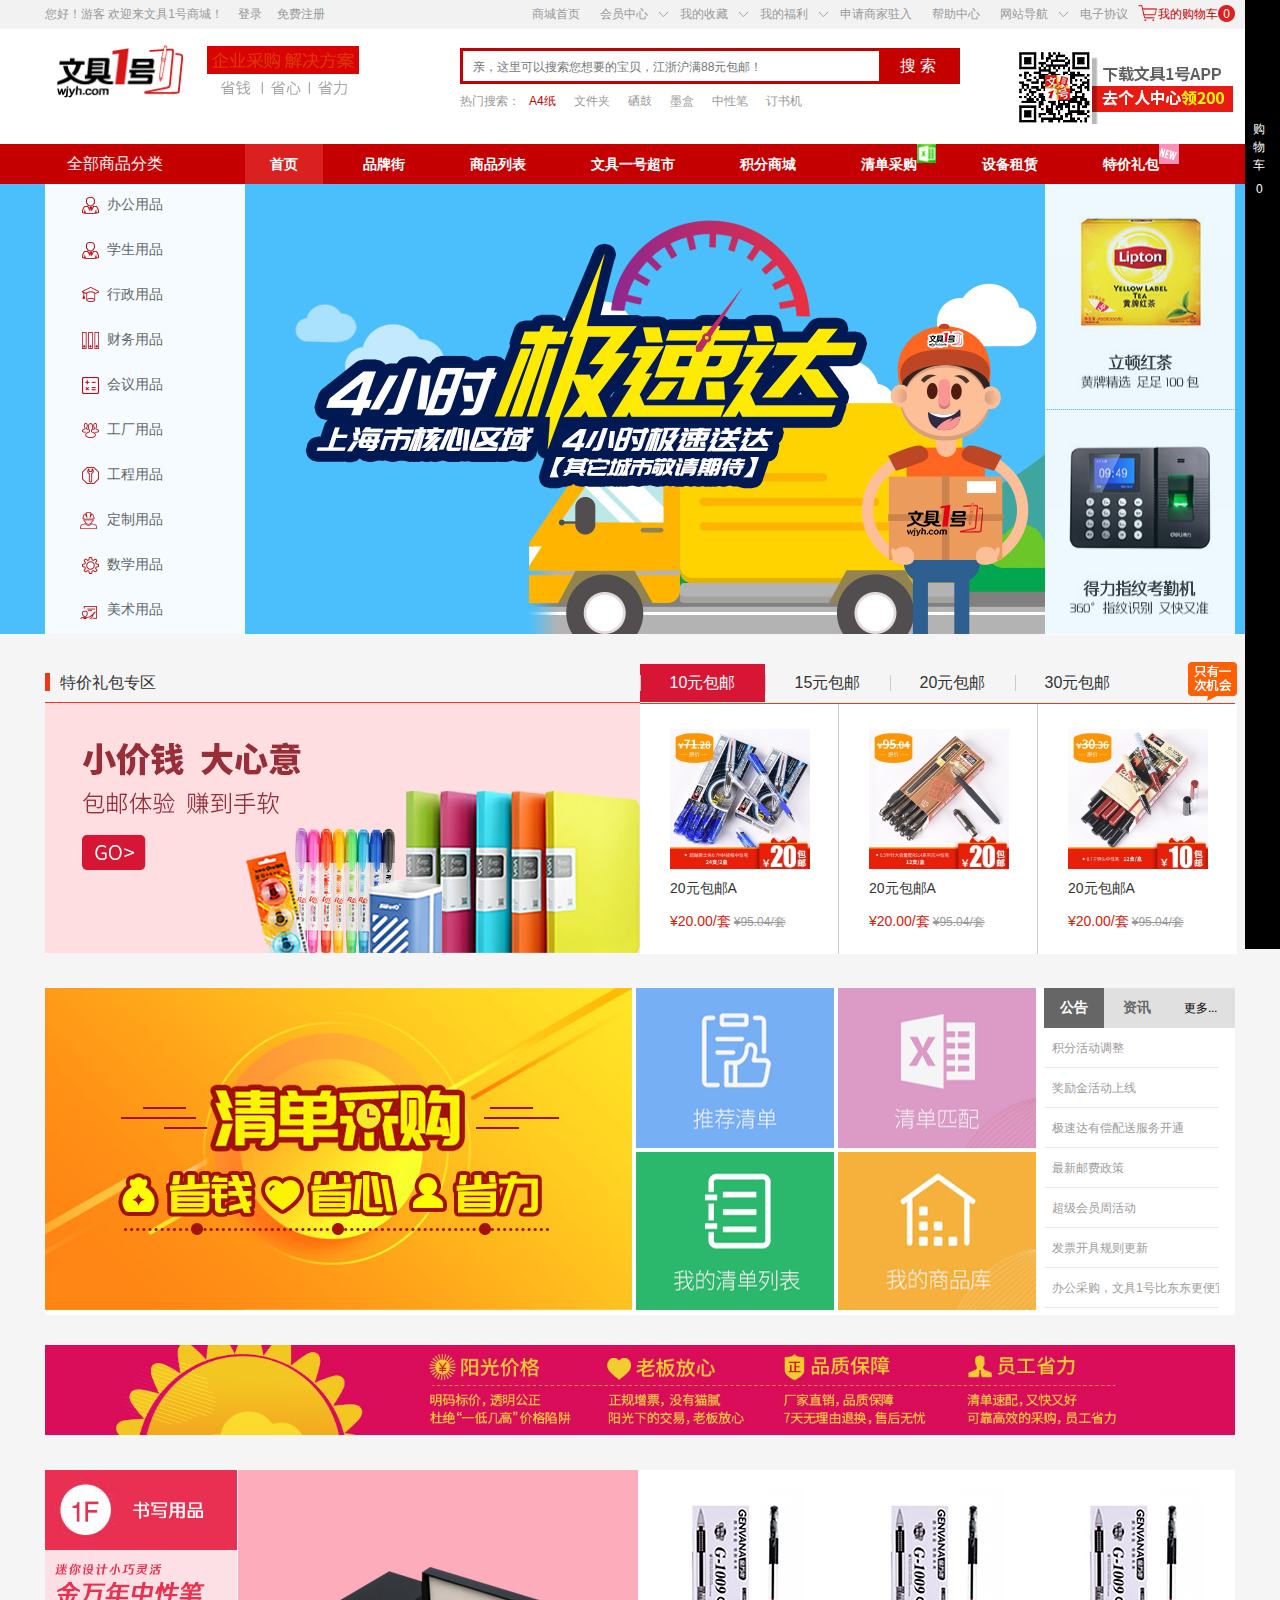
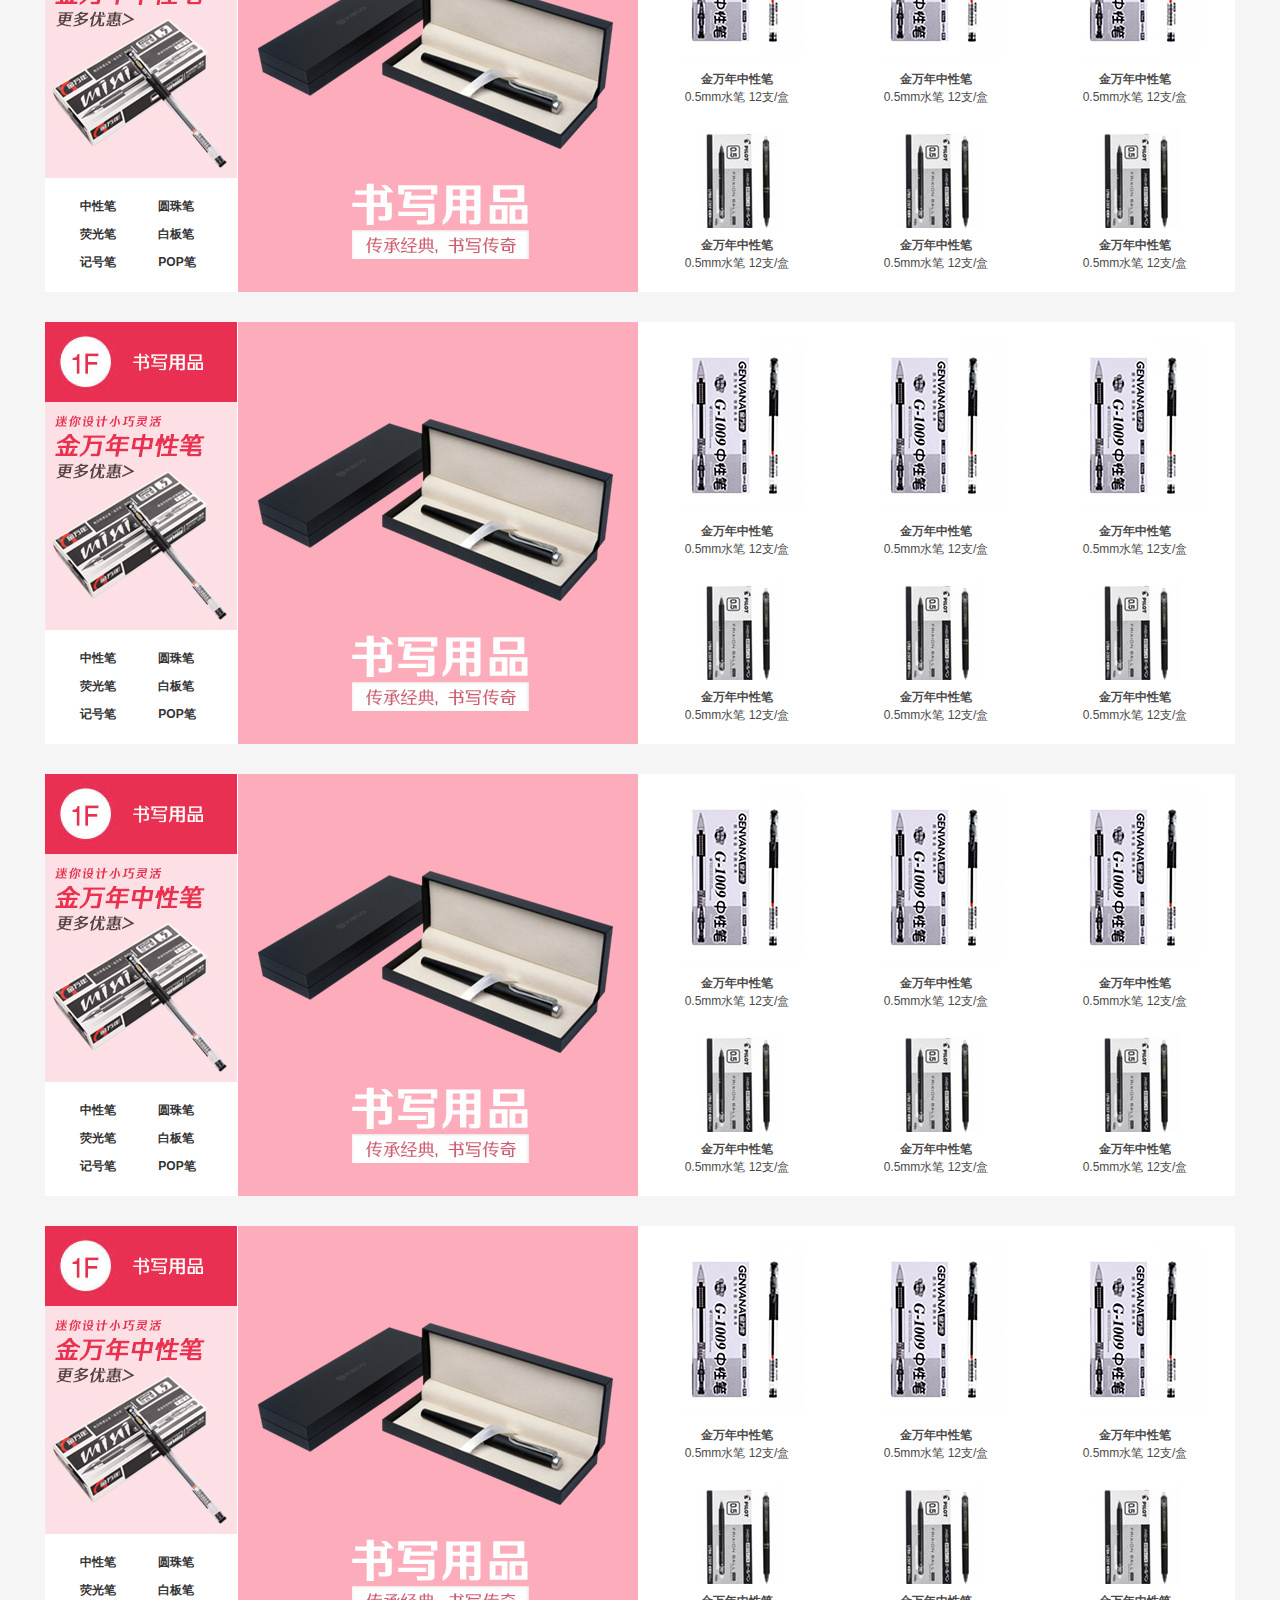
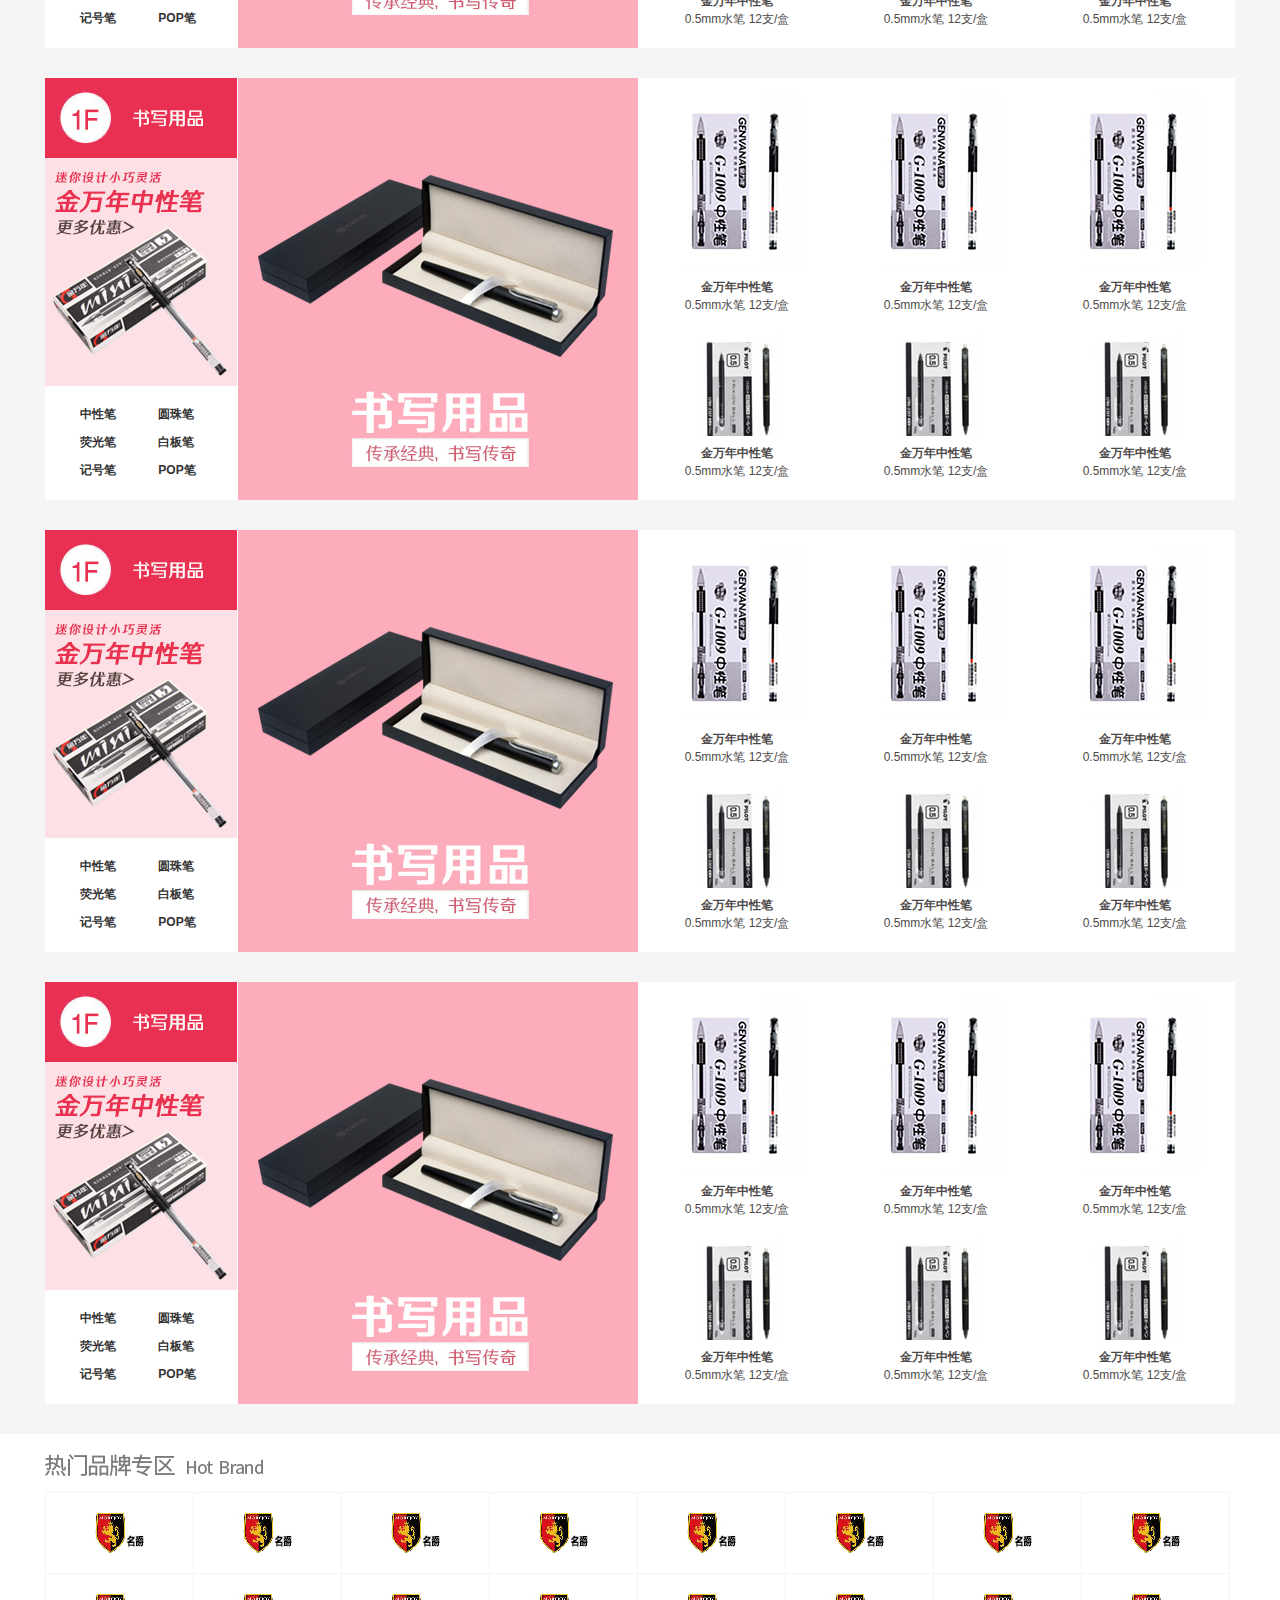
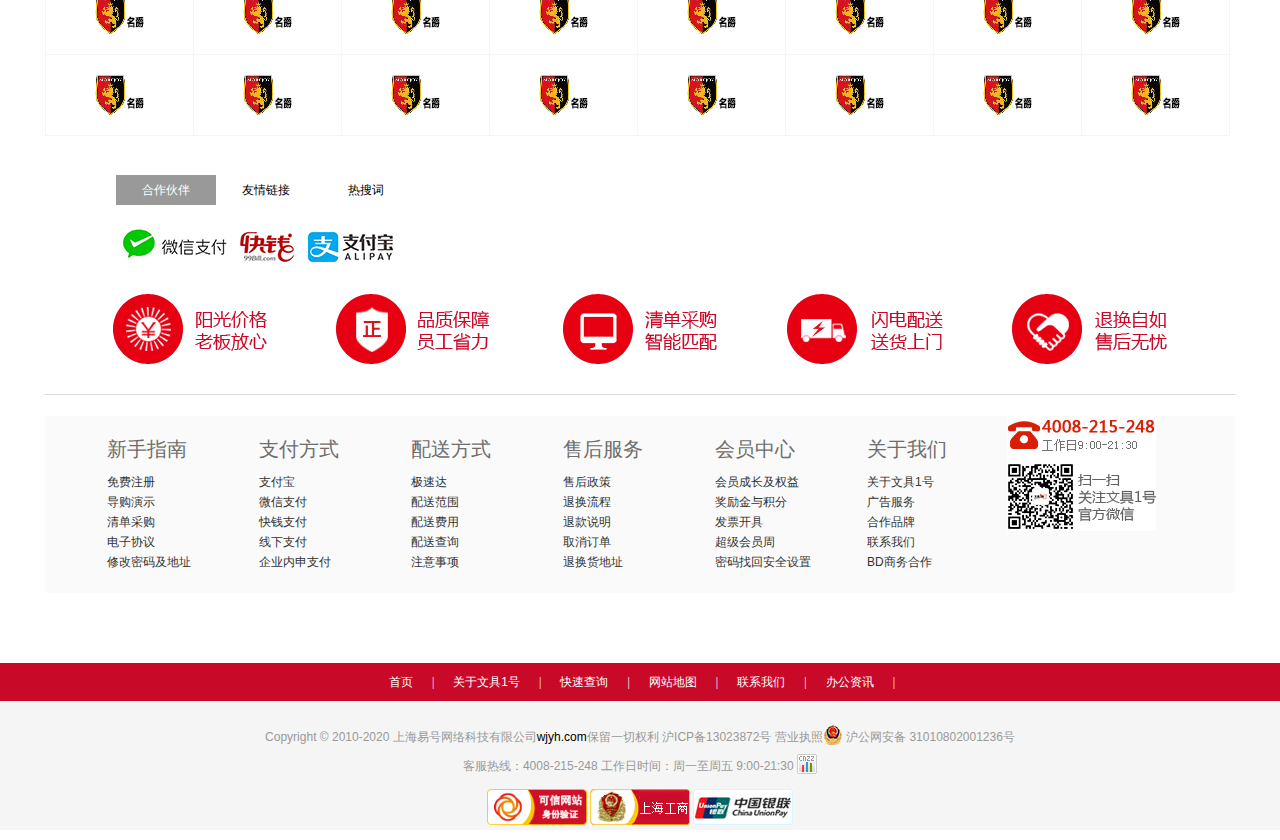
<file: wjyh/public/index.html>
<!DOCTYPE html>
<html lang="en">
<head>
    <meta charset="UTF-8">
    <meta name="viewport" content="width=device-width, initial-scale=1.0">
    <meta http-equiv="X-UA-Compatible" content="ie=edge">
    <link rel="stylesheet" href="./css/2.css">
    <title>文具1号-办公用品一站式采购网站_阳光价格_品质保障</title>
</head>
<body>
    <!-- 顶部 -->
    <div class="gn_head_nav">
        <div class="w1190">
            <p class="gn_hnf1">您好！游客&nbsp;欢迎来<a href="#">文具1号商城！</a><a href="#" class="pl15">登录</a><a href="#" class="pl15">免费注册</a></p>
            <div class="gn_fr">
            <ul>
                <li><a href="#">商城首页</a></li>
                <li><a href="#" class="down_drop">会员中心</a>
                    <ul>
                        <li><a href="#">全部订单</a></li>
                        <li><a href="#">代付款订单</a></li>
                        <li><a href="#">待收货订单</a></li>
                    </ul>
                </li>
                <li><a href="#" class="down_drop">我的收藏</a>
                    <ul>
                        <li><a href="#">收藏的商品</a></li>
                        <li><a href="#">收藏的店铺</a></li>
                    </ul>
                </li>
                <li><a href="#" class="down_drop">我的福利</a>
                    <ul>
                        <li><a href="#" class="myfl">我的优惠卷</a>
                            <span class="cart-pic">0</span>
                        </li>
                        <li><a href="#" class="myfl">我的礼品卷</a>
                            <span class="cart-pic cart-pic_two">0</span>
                        </li>
                        <li><a href="#">我的奖励金</a></li>
                        <li><a href="#">我的积分</a></li>
                    </ul>
                </li>
                <li><a href="#">申请商家驻入</a></li>
                <li><a href="#">帮助中心</a></li>
                <li><a href="#" class="down_drop">网站导航</a>
                    <ul>
                        <li><a href="#">会员体系</a></li>
                        <li><a href="#">售后政策</a></li>
                        <li><a href="#">退款流程</a></li>
                        <li><a href="#">配送费用</a></li>
                        <li><a href="#">在线客服</a></li>
                    </ul>
                </li>
                <li><a href="#">电子协议</a></li>
                <li class="cart">
                    <span class="cart_pic1"></span>
                    <span><a href="#">我的购物车</a></span>
                    <span class="cart_pic2">0</span>
                </li>
            </ul>
            </div>
        </div>
        
    </div>
    <!-- 商标 -->
    <div id="gn_logos">
        <div class="w1190 logo-mid clearfix">
            <div class="gn_wjlogo">
                <a href="#" title="文具1号—办公用品采购网站 阳光价格 老板放心 品质保障 员工省力">
                    <img alt="文具1号—办公用品采购网站 阳光价格 老板放心 品质保障 员工省力" src="picture/logo1503285339.jpg" width="130" height="55">
                </a>
            </div>
            <div class="gn_wjSlogan">
                <a href="#">
                    <img src="picture/active_entrancer1540363290.gif" alt="企业采购解决方案 阳光价格 老板放心 品质保障 员工省力" title="企业采购解决方案 阳光价格 老板放心 品质保障 员工省力" style="width:190px; height:55px;">
                </a>
            </div>
            <div class="gn_buycar">
                <p>
                    <a href="#">
                        <img src="picture/logo_left1_adver1551953599.jpg" alt="#">
                    </a>
                </p>
            </div>
            <div class="gn_search_qumall">
                <div class="gn_i-search"><input type="text" placeholder="亲，这里可以搜索您想要的宝贝，江浙沪满88元包邮！" id="search_ipt"><button>搜 索</button></div>
                <div class="gn_hotkeywords">
                    <span>热门搜索：</span>
                    <ul>
                        <li class="hot-products"><a href="#">A4纸</a></li>
                        <li><a href="#">文件夹</a></li>
                        <li><a href="#">硒鼓</a></li>
                        <li><a href="#">墨盒</a></li>
                        <li><a href="#">中性笔</a></li>
                        <li><a href="#">订书机</a></li>
                    </ul>
                </div>
            </div>
        </div>
    </div>
    <!-- 导航栏 -->
    <div id="gn_navbg">
        <div class="w1190 clearfix">
            <div class="gn_nav">
                <div class="all_products">
                    <a href="#">全部商品分类</a>
                </div>
                <ul>
                    <li>
                        <a href="#" class="nav_first" title="首页">首页</a>
                    </li>
                    <li>
                        <a href="#" title="品牌街">品牌街</a>
                    </li>
                    <li>
                        <a href="#" title="商品列表">商品列表</a>
                    </li>
                    <li>
                        <a href="#" title="文具1号超市">文具一号超市</a>
                    </li>
                    <li>
                        <a href="#" title="积分商城">积分商城</a>
                    </li>
                    <li>
                        <a href="#" title="清单采购">清单采购<img src="picture/68.gif" class="head_icon"></a>
                    </li>
                    <li>
                        <a href="#" title="设备租赁">设备租赁</a>
                    </li>
                    <li>
                        <a href="#" title="特价礼包">特价礼包<img src="picture/73.gif" class="head_icon"></a>
                    </li>
                </ul>
            </div>
            <div id="nav">
                <div class="mod_cate_hd">
                    <h2>全部商品分类</h2>
                </div>
                <ul>
                    <li>
                        <h2>
                            <span class="nav_icon1"></span>
                            <a href="#" title="办公用品">办公用品</a>
                        </h2>
                        <div>
                            <div class="gn-btlfin">
                                <div class="gn-btlfirst">
                                    <h3>办公用纸</h3>
                                    <h4><a href="#">更多</a></h4>
                                </div>
                                <div class="gn-btlsecond">
                                    <ul>
                                        <li> <a href="#">打印标签 手写标签</a></li>
                                        <li><a href="#">电脑打印纸</a></li>
                                        <li><a href="#">云彩纸 卡纸</a></li>
                                        <li><a href="#">复印纸 彩色复印纸</a></li>
                                        <li><a href="#">复写纸</a></li>
                                        <li><a href="#">工程复印纸</a></li>
                                        <li><a href="#">相片纸 激光打印纸 喷墨打印纸</a></li>
                                        <li><a href="#">收银纸</a></li>
                                        <li><a href="#">传真纸</a></li>
                                    </ul>  
                                </div> 
                                                                             
                            </div>
                        </div>
                    </li>
                    <li>
                        <h2>
                            <span class="nav_icon1"></span>
                            <a href="#" title="学生用品">学生用品</a>
                        </h2>
                        <div></div>
                    </li>
                    <li>
                        <h2>
                            <span class="nav_icon2"></span>
                            <a href="#" title="行政用品">行政用品</a>
                        </h2>
                        <div></div>
                    </li>
                    <li>
                        <h2>
                            <span class="nav_icon3"></span>
                            <a href="#" title="财务用品">财务用品</a>
                        </h2>
                        <div></div>
                    </li>
                    <li>
                        <h2>
                            <span class="nav_icon4"></span>
                            <a href="#" title="会议用品">会议用品</a>
                        </h2>
                        <div></div>
                    </li>
                    <li>
                        <h2>
                            <span class="nav_icon5"></span>
                            <a href="#" title="工厂用品">工厂用品</a>
                        </h2>
                        <div></div>
                    </li>
                    <li>
                        <h2>
                            <span class="nav_icon6"></span>
                            <a href="#" title="工程用品">工程用品</a>
                        </h2>
                        <div></div>
                    </li>
                    <li>
                        <h2>
                            <span class="nav_icon7"></span>
                            <a href="#" title="定制用品">定制用品</a>
                        </h2>
                        <div></div>
                    </li>
                    <li>
                        <h2>
                            <span class="nav_icon8"></span>
                            <a href="#" title="数学用品">数学用品</a>
                        </h2>
                        <div></div>
                    </li>
                    <li>
                        <h2>
                            <span class="nav_icon9"></span>
                            <a href="#" title="美术用品">美术用品</a>
                        </h2>
                        <div></div>
                    </li>
                </ul>
            </div>

        </div>
    </div>
    <!-- 轮播图区域 -->
    <div id="gn_banner">
        <div class="banner-md">
            <div class="banner-img">
                <img src="picture/fe3861a5c907a9d.jpg" alt="">
            </div>
            <div class="small-banner">
                <a href="#"><img  class="img_hover" src="./picture/56e3a8ba59a4fbef.jpg" alt=""></a>
                <b id="img_border"></b>
                <a href="#"><img class="img_hover" src="./picture/9802192759a4fc9e.jpg" alt=""></a>
            </div>
        </div>






        <!-- 中部内容区 -->
    </div>
    <!-- 中部内容部分 -->
    <div id="gn_main">
        <!-- 广告部分包含7层相同楼层的区域 -->
        <div class="w1190">

            <div class="gift-pack clearfix">

                <div class="gift-pack-left">
                    <h1>特价礼包专区</h1>
                    <div>
                        <a href="#"><img src="picture/special_left1551856160.jpg" alt=""></a>
                    </div>
                </div>


                <div class="gift-pack-right">
                    <div class="gift-pack-right-parent">
                        <ul>
                            <li><a class="gift-first" href="#">10元包邮</a></li>
                            <li><a href="#">15元包邮</a></li>
                            <li><a href="#">20元包邮</a></li>
                            <li><a href="#">30元包邮</a></li>
                            
                        </ul>
                        <div class="gift-right-img"><img src="picture/one_chancev.png" alt=""></div>
                    </div>

                    <div class="gift-pack-right-bottom">
                        <div class="gift-bottom-inner">
                            <a href="#">
                                <img src="picture/pjxn4l16312939245.jpg!!_220x220_!!.jpg" alt="">
                                <h3>20元包邮A</h3>
                                <p>¥20.00/套<span>¥95.04/套</span></p>
                            </a>
                            
                        </div>

                        <div class="gift-bottom-inner gift-bottom-inner-middle">
                            <a href="#">
                                <img src="picture/sjglpe16312617500.jpg!!_220x220_!!.jpg" alt="">
                                <h3>20元包邮A</h3>
                                <p>¥20.00/套<span>¥95.04/套</span></p>
                            </a>
                            
                        </div>

                        <div class="gift-bottom-inner gift-bottom-inner-last">
                            <a href="#">
                                <img src="picture/yvedv216312475580.jpg!!_220x220_!!.jpg" alt="">
                                <h3>20元包邮A</h3>
                                <p>¥20.00/套<span>¥95.04/套</span></p>
                            </a>
                            
                        </div>
                    </div>

                </div>


            </div>

            <div class="floor-top">
                <div class="floor_top_info clearfix">
                    
                
                    <div class="gn_f1_left">
                        <a href="#">
                            <img src="picture/pur_left1544087707.jpg" alt="">
                        </a>
                    </div>

                    <div class="gn_center">
                        <ul>
                            <li class="gn_center-first"><a href="#"><img src="picture/pur_right11541144373.jpg" alt=""></a></li>
                            <li class="gn_center-second"><a href="#"><img src="picture/pur_right21541144373.jpg" alt=""></a></li>
                            <li class="gn_center-third"><a href="#"><img src="picture/pur_right31541144373.jpg" alt=""></a></li>
                            <li class="gn_center-last"><a href="#"><img src="picture/pur_right41541144373.jpg" alt=""></a></li> 
                        </ul>
                    </div>

                    <div class="gn_fr">
                        <dl>
                            <dt>
                                <a href="#" class="wjyh-info gonggao">公告</a>
                                <a href="#" class="wjyh-info zixun">资讯</a>
                                <a href="#" class="wjyh-info info-more">更多...</a>
                            </dt>
                            <dd>
                                <a href="#"><span>积分活动调整</span><p></p></a>
                            </dd>
                            <dd>
                                <a href="#"><span>奖励金活动上线</span><p></p></a>
                            </dd>
                            <dd>
                                <a href="#"><span>极速达有偿配送服务开通</span><p></p></a>
                            </dd>
                            <dd>
                                <a href="#"><span>最新邮费政策</span><p></p></a>
                            </dd>
                            <dd>
                                <a href="#"><span>超级会员周活动</span><p></p></a>
                            </dd>
                            <dd>
                                <a href="#"><span>发票开具规则更新</span><p></p></a>
                            </dd>
                            <dd>
                                <a href="#"><span>办公采购，文具1号比东东更便宜！</span><p></p></a>
                            </dd>
                        </dl>
                    </div>
                </div>
            </div>
            <div class="ad">
                <a href="#">
                    <img src="picture/13966E785c08ef98.jpg" alt="">
                </a>
            </div>

            <!-- 重复楼层的部分 -->
            <!-- 1层 -->
            <div class="floor1">
                <div class="fl_left">
                    <div class="fl_left_top">
                        <img src="images/D5D81CA9599e9cc5.jpg" alt="">
                    </div>
                    <div>
                        <img src="images/59937B6457ecc5cf.jpg" alt="">
                    </div>
                    <ul>
                        <li>
                            <a href="#">中性笔</a>
                            <a href="#">圆珠笔</a>
                        </li>
                        <li>
                            <a href="#">荧光笔</a>
                            <a href="#">白板笔</a>
                        </li>
                        <li>
                            <a href="#">记号笔</a>
                            <a href="#">POP笔</a>
                        </li>
                    </ul>
                </div>

                <div class="fl_middle">
                    <img src="images/2D5185D759e07d9a.jpg" alt="">
                </div>

                <div class="fl_right">
                    <a href="#">
                        <div class="in-image">
                            <img src="images/EC18FE2F5af94aff.jpg" alt="" class="img_hover">
                        </div>
                        <div class="index-a">
                            <h2>金万年中性笔</h2>
                            <p>0.5mm水笔 12支/盒</p>
                        </div>
                    </a>
                    <a href="#">
                        <div class="in-image_bottom">
                            <img src="images/F110B66B5af90643.jpg"alt="" class="img_hover">
                        </div>
                        <div class="index-a">
                            <h2>金万年中性笔</h2>
                            <p>0.5mm水笔 12支/盒</p>
                        </div>
                    </a>
                </div>


                <div class="fl_right">
                    <a href="#">
                        <div class="in-image">
                            <img src="images/EC18FE2F5af94aff.jpg" alt="" class="img_hover">
                        </div>
                        <div class="index-a">
                            <h2>金万年中性笔</h2>
                            <p>0.5mm水笔 12支/盒</p>
                        </div>
                    </a>
                    <a href="#">
                        <div class="in-image_bottom">
                            <img src="images/F110B66B5af90643.jpg"alt="" class="img_hover">
                        </div>
                        <div class="index-a">
                            <h2>金万年中性笔</h2>
                            <p>0.5mm水笔 12支/盒</p>
                        </div>
                    </a>
                </div>


                <div class="fl_right">
                    <a href="#">
                        <div class="in-image">
                            <img src="images/EC18FE2F5af94aff.jpg" alt="" class="img_hover">
                        </div>
                        <div class="index-a">
                            <h2>金万年中性笔</h2>
                            <p>0.5mm水笔 12支/盒</p>
                        </div>
                    </a>
                    <a href="#">
                        <div class="in-image_bottom">
                            <img src="images/F110B66B5af90643.jpg"alt="" class="img_hover">
                        </div>
                        <div class="index-a">
                            <h2>金万年中性笔</h2>
                            <p>0.5mm水笔 12支/盒</p>
                        </div>
                    </a>
                </div>
                
            </div>
            <!-- 2层 -->
             <div class="floor1">
                <div class="fl_left">
                    <div class="fl_left_top">
                        <img src="images/D5D81CA9599e9cc5.jpg" alt="">
                    </div>
                    <div>
                        <img src="images/59937B6457ecc5cf.jpg" alt="">
                    </div>
                    <ul>
                        <li>
                            <a href="#">中性笔</a>
                            <a href="#">圆珠笔</a>
                        </li>
                        <li>
                            <a href="#">荧光笔</a>
                            <a href="#">白板笔</a>
                        </li>
                        <li>
                            <a href="#">记号笔</a>
                            <a href="#">POP笔</a>
                        </li>
                    </ul>
                </div>

                <div class="fl_middle">
                    <img src="images/2D5185D759e07d9a.jpg" alt="">
                </div>

                <div class="fl_right">
                    <a href="#">
                        <div class="in-image">
                            <img src="images/EC18FE2F5af94aff.jpg" alt="" class="img_hover">
                        </div>
                        <div class="index-a">
                            <h2>金万年中性笔</h2>
                            <p>0.5mm水笔 12支/盒</p>
                        </div>
                    </a>
                    <a href="#">
                        <div class="in-image_bottom">
                            <img src="images/F110B66B5af90643.jpg"alt="" class="img_hover">
                        </div>
                        <div class="index-a">
                            <h2>金万年中性笔</h2>
                            <p>0.5mm水笔 12支/盒</p>
                        </div>
                    </a>
                </div>


                <div class="fl_right">
                    <a href="#">
                        <div class="in-image">
                            <img src="images/EC18FE2F5af94aff.jpg" alt="" class="img_hover">
                        </div>
                        <div class="index-a">
                            <h2>金万年中性笔</h2>
                            <p>0.5mm水笔 12支/盒</p>
                        </div>
                    </a>
                    <a href="#">
                        <div class="in-image_bottom">
                            <img src="images/F110B66B5af90643.jpg"alt="" class="img_hover">
                        </div>
                        <div class="index-a">
                            <h2>金万年中性笔</h2>
                            <p>0.5mm水笔 12支/盒</p>
                        </div>
                    </a>
                </div>


                <div class="fl_right">
                    <a href="#">
                        <div class="in-image">
                            <img src="images/EC18FE2F5af94aff.jpg" alt="" class="img_hover">
                        </div>
                        <div class="index-a">
                            <h2>金万年中性笔</h2>
                            <p>0.5mm水笔 12支/盒</p>
                        </div>
                    </a>
                    <a href="#">
                        <div class="in-image_bottom">
                            <img src="images/F110B66B5af90643.jpg"alt="" class="img_hover">
                        </div>
                        <div class="index-a">
                            <h2>金万年中性笔</h2>
                            <p>0.5mm水笔 12支/盒</p>
                        </div>
                    </a>
                </div>
                
            </div>
            <!-- 3层 -->
             <div class="floor1">
                <div class="fl_left">
                    <div class="fl_left_top">
                        <img src="images/D5D81CA9599e9cc5.jpg" alt="">
                    </div>
                    <div>
                        <img src="images/59937B6457ecc5cf.jpg" alt="">
                    </div>
                    <ul>
                        <li>
                            <a href="#">中性笔</a>
                            <a href="#">圆珠笔</a>
                        </li>
                        <li>
                            <a href="#">荧光笔</a>
                            <a href="#">白板笔</a>
                        </li>
                        <li>
                            <a href="#">记号笔</a>
                            <a href="#">POP笔</a>
                        </li>
                    </ul>
                </div>

                <div class="fl_middle">
                    <img src="images/2D5185D759e07d9a.jpg" alt="">
                </div>

                <div class="fl_right">
                    <a href="#">
                        <div class="in-image">
                            <img src="images/EC18FE2F5af94aff.jpg" alt="" class="img_hover">
                        </div>
                        <div class="index-a">
                            <h2>金万年中性笔</h2>
                            <p>0.5mm水笔 12支/盒</p>
                        </div>
                    </a>
                    <a href="#">
                        <div class="in-image_bottom">
                            <img src="images/F110B66B5af90643.jpg"alt="" class="img_hover">
                        </div>
                        <div class="index-a">
                            <h2>金万年中性笔</h2>
                            <p>0.5mm水笔 12支/盒</p>
                        </div>
                    </a>
                </div>


                <div class="fl_right">
                    <a href="#">
                        <div class="in-image">
                            <img src="images/EC18FE2F5af94aff.jpg" alt="" class="img_hover">
                        </div>
                        <div class="index-a">
                            <h2>金万年中性笔</h2>
                            <p>0.5mm水笔 12支/盒</p>
                        </div>
                    </a>
                    <a href="#">
                        <div class="in-image_bottom">
                            <img src="images/F110B66B5af90643.jpg"alt="" class="img_hover">
                        </div>
                        <div class="index-a">
                            <h2>金万年中性笔</h2>
                            <p>0.5mm水笔 12支/盒</p>
                        </div>
                    </a>
                </div>


                <div class="fl_right">
                    <a href="#">
                        <div class="in-image">
                            <img src="images/EC18FE2F5af94aff.jpg" alt="" class="img_hover">
                        </div>
                        <div class="index-a">
                            <h2>金万年中性笔</h2>
                            <p>0.5mm水笔 12支/盒</p>
                        </div>
                    </a>
                    <a href="#">
                        <div class="in-image_bottom">
                            <img src="images/F110B66B5af90643.jpg"alt="" class="img_hover">
                        </div>
                        <div class="index-a">
                            <h2>金万年中性笔</h2>
                            <p>0.5mm水笔 12支/盒</p>
                        </div>
                    </a>
                </div>
                
            </div>
             <!-- 4层 -->
             <div class="floor1">
                <div class="fl_left">
                    <div class="fl_left_top">
                        <img src="images/D5D81CA9599e9cc5.jpg" alt="">
                    </div>
                    <div>
                        <img src="images/59937B6457ecc5cf.jpg" alt="">
                    </div>
                    <ul>
                        <li>
                            <a href="#">中性笔</a>
                            <a href="#">圆珠笔</a>
                        </li>
                        <li>
                            <a href="#">荧光笔</a>
                            <a href="#">白板笔</a>
                        </li>
                        <li>
                            <a href="#">记号笔</a>
                            <a href="#">POP笔</a>
                        </li>
                    </ul>
                </div>

                <div class="fl_middle">
                    <img src="images/2D5185D759e07d9a.jpg" alt="">
                </div>

                <div class="fl_right">
                    <a href="#">
                        <div class="in-image">
                            <img src="images/EC18FE2F5af94aff.jpg" alt="" class="img_hover">
                        </div>
                        <div class="index-a">
                            <h2>金万年中性笔</h2>
                            <p>0.5mm水笔 12支/盒</p>
                        </div>
                    </a>
                    <a href="#">
                        <div class="in-image_bottom">
                            <img src="images/F110B66B5af90643.jpg"alt="" class="img_hover">
                        </div>
                        <div class="index-a">
                            <h2>金万年中性笔</h2>
                            <p>0.5mm水笔 12支/盒</p>
                        </div>
                    </a>
                </div>


                <div class="fl_right">
                    <a href="#">
                        <div class="in-image">
                            <img src="images/EC18FE2F5af94aff.jpg" alt="" class="img_hover">
                        </div>
                        <div class="index-a">
                            <h2>金万年中性笔</h2>
                            <p>0.5mm水笔 12支/盒</p>
                        </div>
                    </a>
                    <a href="#">
                        <div class="in-image_bottom">
                            <img src="images/F110B66B5af90643.jpg"alt="" class="img_hover">
                        </div>
                        <div class="index-a">
                            <h2>金万年中性笔</h2>
                            <p>0.5mm水笔 12支/盒</p>
                        </div>
                    </a>
                </div>


                <div class="fl_right">
                    <a href="#">
                        <div class="in-image">
                            <img src="images/EC18FE2F5af94aff.jpg" alt="" class="img_hover">
                        </div>
                        <div class="index-a">
                            <h2>金万年中性笔</h2>
                            <p>0.5mm水笔 12支/盒</p>
                        </div>
                    </a>
                    <a href="#">
                        <div class="in-image_bottom">
                            <img src="images/F110B66B5af90643.jpg"alt="" class="img_hover">
                        </div>
                        <div class="index-a">
                            <h2>金万年中性笔</h2>
                            <p>0.5mm水笔 12支/盒</p>
                        </div>
                    </a>
                </div>
                
            </div>
            <!-- 5层 -->
             <div class="floor1">
                <div class="fl_left">
                    <div class="fl_left_top">
                        <img src="images/D5D81CA9599e9cc5.jpg" alt="">
                    </div>
                    <div>
                        <img src="images/59937B6457ecc5cf.jpg" alt="">
                    </div>
                    <ul>
                        <li>
                            <a href="#">中性笔</a>
                            <a href="#">圆珠笔</a>
                        </li>
                        <li>
                            <a href="#">荧光笔</a>
                            <a href="#">白板笔</a>
                        </li>
                        <li>
                            <a href="#">记号笔</a>
                            <a href="#">POP笔</a>
                        </li>
                    </ul>
                </div>

                <div class="fl_middle">
                    <img src="images/2D5185D759e07d9a.jpg" alt="">
                </div>

                <div class="fl_right">
                    <a href="#">
                        <div class="in-image">
                            <img src="images/EC18FE2F5af94aff.jpg" alt="" class="img_hover">
                        </div>
                        <div class="index-a">
                            <h2>金万年中性笔</h2>
                            <p>0.5mm水笔 12支/盒</p>
                        </div>
                    </a>
                    <a href="#">
                        <div class="in-image_bottom">
                            <img src="images/F110B66B5af90643.jpg"alt="" class="img_hover">
                        </div>
                        <div class="index-a">
                            <h2>金万年中性笔</h2>
                            <p>0.5mm水笔 12支/盒</p>
                        </div>
                    </a>
                </div>


                <div class="fl_right">
                    <a href="#">
                        <div class="in-image">
                            <img src="images/EC18FE2F5af94aff.jpg" alt="" class="img_hover">
                        </div>
                        <div class="index-a">
                            <h2>金万年中性笔</h2>
                            <p>0.5mm水笔 12支/盒</p>
                        </div>
                    </a>
                    <a href="#">
                        <div class="in-image_bottom">
                            <img src="images/F110B66B5af90643.jpg"alt="" class="img_hover">
                        </div>
                        <div class="index-a">
                            <h2>金万年中性笔</h2>
                            <p>0.5mm水笔 12支/盒</p>
                        </div>
                    </a>
                </div>


                <div class="fl_right">
                    <a href="#">
                        <div class="in-image">
                            <img src="images/EC18FE2F5af94aff.jpg" alt="" class="img_hover">
                        </div>
                        <div class="index-a">
                            <h2>金万年中性笔</h2>
                            <p>0.5mm水笔 12支/盒</p>
                        </div>
                    </a>
                    <a href="#">
                        <div class="in-image_bottom">
                            <img src="images/F110B66B5af90643.jpg"alt="" class="img_hover">
                        </div>
                        <div class="index-a">
                            <h2>金万年中性笔</h2>
                            <p>0.5mm水笔 12支/盒</p>
                        </div>
                    </a>
                </div>
                
            </div>
            <!-- 6层 -->
             <div class="floor1">
                <div class="fl_left">
                    <div class="fl_left_top">
                        <img src="images/D5D81CA9599e9cc5.jpg" alt="">
                    </div>
                    <div>
                        <img src="images/59937B6457ecc5cf.jpg" alt="">
                    </div>
                    <ul>
                        <li>
                            <a href="#">中性笔</a>
                            <a href="#">圆珠笔</a>
                        </li>
                        <li>
                            <a href="#">荧光笔</a>
                            <a href="#">白板笔</a>
                        </li>
                        <li>
                            <a href="#">记号笔</a>
                            <a href="#">POP笔</a>
                        </li>
                    </ul>
                </div>

                <div class="fl_middle">
                    <img src="images/2D5185D759e07d9a.jpg" alt="">
                </div>

                <div class="fl_right">
                    <a href="#">
                        <div class="in-image">
                            <img src="images/EC18FE2F5af94aff.jpg" alt="" class="img_hover">
                        </div>
                        <div class="index-a">
                            <h2>金万年中性笔</h2>
                            <p>0.5mm水笔 12支/盒</p>
                        </div>
                    </a>
                    <a href="#">
                        <div class="in-image_bottom">
                            <img src="images/F110B66B5af90643.jpg"alt="" class="img_hover">
                        </div>
                        <div class="index-a">
                            <h2>金万年中性笔</h2>
                            <p>0.5mm水笔 12支/盒</p>
                        </div>
                    </a>
                </div>


                <div class="fl_right">
                    <a href="#">
                        <div class="in-image">
                            <img src="images/EC18FE2F5af94aff.jpg" alt="" class="img_hover">
                        </div>
                        <div class="index-a">
                            <h2>金万年中性笔</h2>
                            <p>0.5mm水笔 12支/盒</p>
                        </div>
                    </a>
                    <a href="#">
                        <div class="in-image_bottom">
                            <img src="images/F110B66B5af90643.jpg"alt="" class="img_hover">
                        </div>
                        <div class="index-a">
                            <h2>金万年中性笔</h2>
                            <p>0.5mm水笔 12支/盒</p>
                        </div>
                    </a>
                </div>


                <div class="fl_right">
                    <a href="#">
                        <div class="in-image">
                            <img src="images/EC18FE2F5af94aff.jpg" alt="" class="img_hover">
                        </div>
                        <div class="index-a">
                            <h2>金万年中性笔</h2>
                            <p>0.5mm水笔 12支/盒</p>
                        </div>
                    </a>
                    <a href="#">
                        <div class="in-image_bottom">
                            <img src="images/F110B66B5af90643.jpg"alt="" class="img_hover">
                        </div>
                        <div class="index-a">
                            <h2>金万年中性笔</h2>
                            <p>0.5mm水笔 12支/盒</p>
                        </div>
                    </a>
                </div>
                
            </div>
            <!-- 7层 -->
             <div class="floor1">
                <div class="fl_left">
                    <div class="fl_left_top">
                        <img src="images/D5D81CA9599e9cc5.jpg" alt="">
                    </div>
                    <div>
                        <img src="images/59937B6457ecc5cf.jpg" alt="">
                    </div>
                    <ul>
                        <li>
                            <a href="#">中性笔</a>
                            <a href="#">圆珠笔</a>
                        </li>
                        <li>
                            <a href="#">荧光笔</a>
                            <a href="#">白板笔</a>
                        </li>
                        <li>
                            <a href="#">记号笔</a>
                            <a href="#">POP笔</a>
                        </li>
                    </ul>
                </div>

                <div class="fl_middle">
                    <img src="images/2D5185D759e07d9a.jpg" alt="">
                </div>

                <div class="fl_right">
                    <a href="#">
                        <div class="in-image">
                            <img src="images/EC18FE2F5af94aff.jpg" alt="" class="img_hover">
                        </div>
                        <div class="index-a">
                            <h2>金万年中性笔</h2>
                            <p>0.5mm水笔 12支/盒</p>
                        </div>
                    </a>
                    <a href="#">
                        <div class="in-image_bottom">
                            <img src="images/F110B66B5af90643.jpg"alt="" class="img_hover">
                        </div>
                        <div class="index-a">
                            <h2>金万年中性笔</h2>
                            <p>0.5mm水笔 12支/盒</p>
                        </div>
                    </a>
                </div>


                <div class="fl_right">
                    <a href="#">
                        <div class="in-image">
                            <img src="images/EC18FE2F5af94aff.jpg" alt="" class="img_hover">
                        </div>
                        <div class="index-a">
                            <h2>金万年中性笔</h2>
                            <p>0.5mm水笔 12支/盒</p>
                        </div>
                    </a>
                    <a href="#">
                        <div class="in-image_bottom">
                            <img src="images/F110B66B5af90643.jpg"alt="" class="img_hover">
                        </div>
                        <div class="index-a">
                            <h2>金万年中性笔</h2>
                            <p>0.5mm水笔 12支/盒</p>
                        </div>
                    </a>
                </div>


                <div class="fl_right">
                    <a href="#">
                        <div class="in-image">
                            <img src="images/EC18FE2F5af94aff.jpg" alt="" class="img_hover">
                        </div>
                        <div class="index-a">
                            <h2>金万年中性笔</h2>
                            <p>0.5mm水笔 12支/盒</p>
                        </div>
                    </a>
                    <a href="#">
                        <div class="in-image_bottom">
                            <img src="images/F110B66B5af90643.jpg"alt="" class="img_hover">
                        </div>
                        <div class="index-a">
                            <h2>金万年中性笔</h2>
                            <p>0.5mm水笔 12支/盒</p>
                        </div>
                    </a>
                </div>
                
            </div>
        </div>
        <!-- 内容区域七层相同的下面的最底部 -->
        <div class="bootom-bg">
            <div class="w1190">
                <h1></h1>
                <div class="floor-bottom clearfix">
                    <div class="floor_center">
                        <ul class="clearfix">
                            <li><a href="#"></a><img src="images/3B8C52A25756967e.jpg" alt=""></li>
                            <li><a href="#"></a><img src="images/3B8C52A25756967e.jpg" alt=""></li>
                            <li><a href="#"></a><img src="images/3B8C52A25756967e.jpg" alt=""></li>
                            <li><a href="#"></a><img src="images/3B8C52A25756967e.jpg" alt=""></li>
                            <li><a href="#"></a><img src="images/3B8C52A25756967e.jpg" alt=""></li>
                            <li><a href="#"></a><img src="images/3B8C52A25756967e.jpg" alt=""></li>
                            <li><a href="#"></a><img src="images/3B8C52A25756967e.jpg" alt=""></li>
                            <li><a href="#"></a><img src="images/3B8C52A25756967e.jpg" alt=""></li>
                            <li><a href="#"></a><img src="images/3B8C52A25756967e.jpg" alt=""></li>
                            <li><a href="#"></a><img src="images/3B8C52A25756967e.jpg" alt=""></li>
                            <li><a href="#"></a><img src="images/3B8C52A25756967e.jpg" alt=""></li>
                            <li><a href="#"></a><img src="images/3B8C52A25756967e.jpg" alt=""></li>
                            <li><a href="#"></a><img src="images/3B8C52A25756967e.jpg" alt=""></li>
                            <li><a href="#"></a><img src="images/3B8C52A25756967e.jpg" alt=""></li>
                            <li><a href="#"></a><img src="images/3B8C52A25756967e.jpg" alt=""></li>
                            <li><a href="#"></a><img src="images/3B8C52A25756967e.jpg" alt=""></li>
                            <li><a href="#"></a><img src="images/3B8C52A25756967e.jpg" alt=""></li>
                            <li><a href="#"></a><img src="images/3B8C52A25756967e.jpg" alt=""></li>
                            <li><a href="#"></a><img src="images/3B8C52A25756967e.jpg" alt=""></li>
                            <li><a href="#"></a><img src="images/3B8C52A25756967e.jpg" alt=""></li>
                            <li><a href="#"></a><img src="images/3B8C52A25756967e.jpg" alt=""></li>
                            <li><a href="#"></a><img src="images/3B8C52A25756967e.jpg" alt=""></li>
                            <li><a href="#"></a><img src="images/3B8C52A25756967e.jpg" alt=""></li>
                            <li><a href="#"></a><img src="images/3B8C52A25756967e.jpg" alt=""></li>
                        </ul>
                    </div>
                </div>
            </div>
        </div>
    </div>
    <!-- 底部 -->
    <div id="gn_bottom">
        <div class="gn_bpart1">
            <div class="wjyh_footer">
                <div class="gn_bottom_link">
                    <div class="gn_link_in">
                        <ul class="clearfix">
                            <li>合作伙伴</li>
                            <li>友情链接</li>
                            <li>热搜词</li>
                        </ul>
                        <div class="patener">
                            <img src="images/110.jpg" alt="">
                            <img src="images/111.jpg" alt="">
                            <img src="images/82.jpg" alt="">
                        </div>
                        
                    </div>
                    
                </div>
            <div class="gn_footer_feature"></div>
            <div class="gn_underline"></div>
            <div class="gn_footer_info clearfix">
                <div class="1-area">
                    <div class="info_colum">
                        <h4>新手指南</h4>
                        <ul>
                            <li><a href="#">免费注册</a></li>
                            <li><a href="#">导购演示</a></li>
                            <li><a href="#">清单采购</a></li>
                            <li><a href="#">电子协议</a></li>
                            <li><a href="#">修改密码及地址</a></li>
                        </ul>

                    </div>
                    <div class="info_colum">
                        <h4>支付方式</h4>
                        <ul>
                            <li><a href="#">支付宝</a></li>
                            <li><a href="#">微信支付</a></li>
                            <li><a href="#">快钱支付</a></li>
                            <li><a href="#">线下支付</a></li>
                            <li><a href="#">企业内申支付</a></li>
                        </ul>

                    </div>
                    <div class="info_colum">
                        <h4>配送方式</h4>
                        <ul>
                            <li><a href="#">极速达</a></li>
                            <li><a href="#">配送范围</a></li>
                            <li><a href="#">配送费用</a></li>
                            <li><a href="#">配送查询</a></li>
                            <li><a href="#">注意事项</a></li>
                        </ul>

                    </div>
                    <div class="info_colum">
                        <h4>售后服务</h4>
                        <ul>
                            <li><a href="#">售后政策</a></li>
                            <li><a href="#">退换流程</a></li>
                            <li><a href="#">退款说明</a></li>
                            <li><a href="#">取消订单</a></li>
                            <li><a href="#">退换货地址</a></li>
                        </ul>

                    </div>
                    <div class="info_colum">
                        <h4>会员中心</h4>
                        <ul>
                            <li><a href="#">会员成长及权益</a></li>
                            <li><a href="#">奖励金与积分</a></li>
                            <li><a href="#">发票开具</a></li>
                            <li><a href="#">超级会员周</a></li>
                            <li><a href="#">密码找回安全设置</a></li>
                        </ul>

                    </div>
                    <div class="info_colum">
                        <h4>关于我们</h4>
                        <ul>
                            <li><a href="#">关于文具1号</a></li>
                            <li><a href="#">广告服务</a></li>
                            <li><a href="#">合作品牌</a></li>
                            <li><a href="#">联系我们</a></li>
                            <li><a href="#">BD商务合作</a></li>
                        </ul>

                    </div>
                    
                </div>
                <div class="r-area">
                    <img src="images/r-ewm.png" alt="">
                </div>
            </div>
            </div>
        </div>
        <div class="gn_footer_black">
            <a href="#">首页</a>
            &nbsp;&nbsp;|&nbsp;&nbsp;
            <a href="#">关于文具1号</a>
            &nbsp;&nbsp;|&nbsp;&nbsp;
            <a href="#">快速查询</a>
            &nbsp;&nbsp;|&nbsp;&nbsp;
            <a href="#">网站地图</a>
            &nbsp;&nbsp;|&nbsp;&nbsp;
            <a href="#">联系我们</a>
            &nbsp;&nbsp;|&nbsp;&nbsp;
            <a href="#">办公资讯</a>
            &nbsp;&nbsp;|&nbsp;&nbsp;
        </div>
        <div class="gn_bpart2">
            <div class="clearfix w1190">
                <div class="all_foot1">
                        Copyright © 2010-2020 上海易号网络科技有限公司<a href="#">wjyh.com</a>保留一切权利 沪ICP备13023872号 营业执照<img src="images/police.png" alt=""> 沪公网安备 31010802001236号<br>客服热线：4008-215-248 工作日时间：周一至周五 9:00-21:30 <img src="images/pic1.gif" alt="">
                </div>
                <div class="all_foot2">
                    <img src="images/cnnic.png" alt="">
                    <img src="images/3.jpg" alt="">
                    <img src="images/6.jpg" alt="">
                </div>
            </div>
        </div>
    </div>
    <!-- 右部购物车 -->
    <div class="shopping_card">
        <div class="shopping_card-text">购物车</div>
        <div class="shopping_card-number">0</div>
    </div>
</body>
</html>
</file>
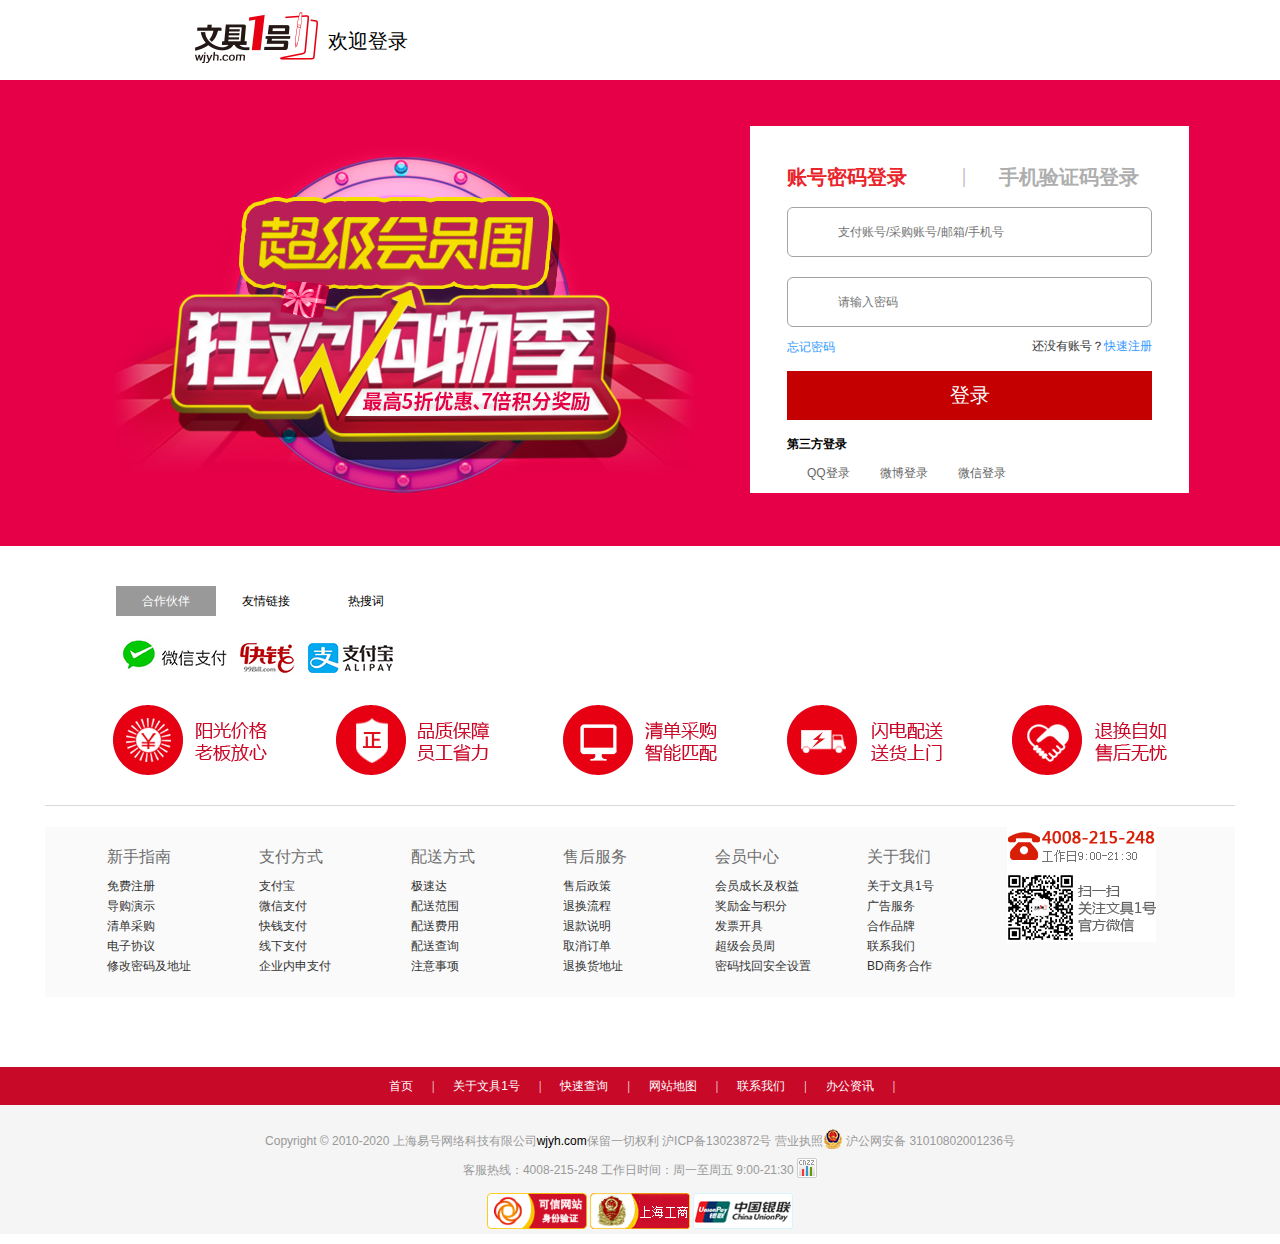
<file: public/login.html>
<!DOCTYPE html>
<html lang="en">
<head>
    <meta charset="UTF-8">
    <meta name="viewport" content="width=device-width, initial-scale=1.0">
    <meta http-equiv="X-UA-Compatible" content="ie=edge">
    <title>文具一号-登录</title>
    <script>
        function login(){
            var $uname=uname.value;
            var $upwd=upwd.value;
            if(!$uname){
                d1.innerHTML="用户名为空";
                return;
            }
            if(!$upwd){
                d2.innerHTML="密码为空";
                return;
            }
            var xhr=new XMLHttpRequest();

            xhr.onreadystatechange=function(){
                if(xhr.readyState==4&&xhr.status==200){
                    var result=xhr.responseText;
                    
                    if(result=="1"){
                        alert("登录成功");
                    };
                    if(result=="0"){
                        alert("登录失败");
                    };
                };
            };

            xhr.open("get","/user/v1/login/"+$uname+"&"+$upwd,true);
            xhr.send();
        }
    </script>
    <style>
        *{
            padding: 0;margin: 0;
        }
    </style>
    <link rel="stylesheet" href="./css/1.css">
</head>
<body>
    <div id="header">
        <div id="header-inner">
            <div class="logo">
                <a target="_self" href="#"><img src="./img/deng_logo.jpg" alt></a><span>欢迎登录</span>
                </div>
            </div>
        </div>
    <div class="new-login-body">
        <div class="clearfix">
            <div class="pic"><img src="./img/login.jpg" alt=""></div>
            <div id="page2">
                <div class="new-login-box">
                    
                    
                    <div class=".alert-box-body-title.loginv">
                        <ul>
                            <li class="onlogintab">账号密码登录</li>
                            <li>|</li>
                            <li class="logintab">手机验证码登录</li>
                            <div id="clear"></div>
                        </ul>
                    </div>
                    <input type="text" id="uname" placeholder="支付账号/采购账号/邮箱/手机号"><span id="d1"></span>
                    <input type="password" id="upwd" placeholder="请输入密码"><span id="d2"></span>
                    <div class="line-row">
                        <a href="#">忘记密码</a>
                        <a href="#" class="r-login-a">还没有账号？<span>快速注册</span></a>
                    </div>
                    <button onclick="login()" class="tj-btns-login">登录</button>
                    <div class="b-area">
                    <p>第三方登录</p>
                        <div class="links">
                            <a href="#">QQ登录</a>
                            <a href="#">微博登录</a>
                            <a href="#">微信登录</a>
                        </div>
                    </div>
                </div>
            </div>
        </div>
    </div>
    <footer id="footer"></footer> 
    <script src="js/jquery-3.2.1.js"></script>
    <script src="js/footer.js"></script>
</body>
</html>
</file>
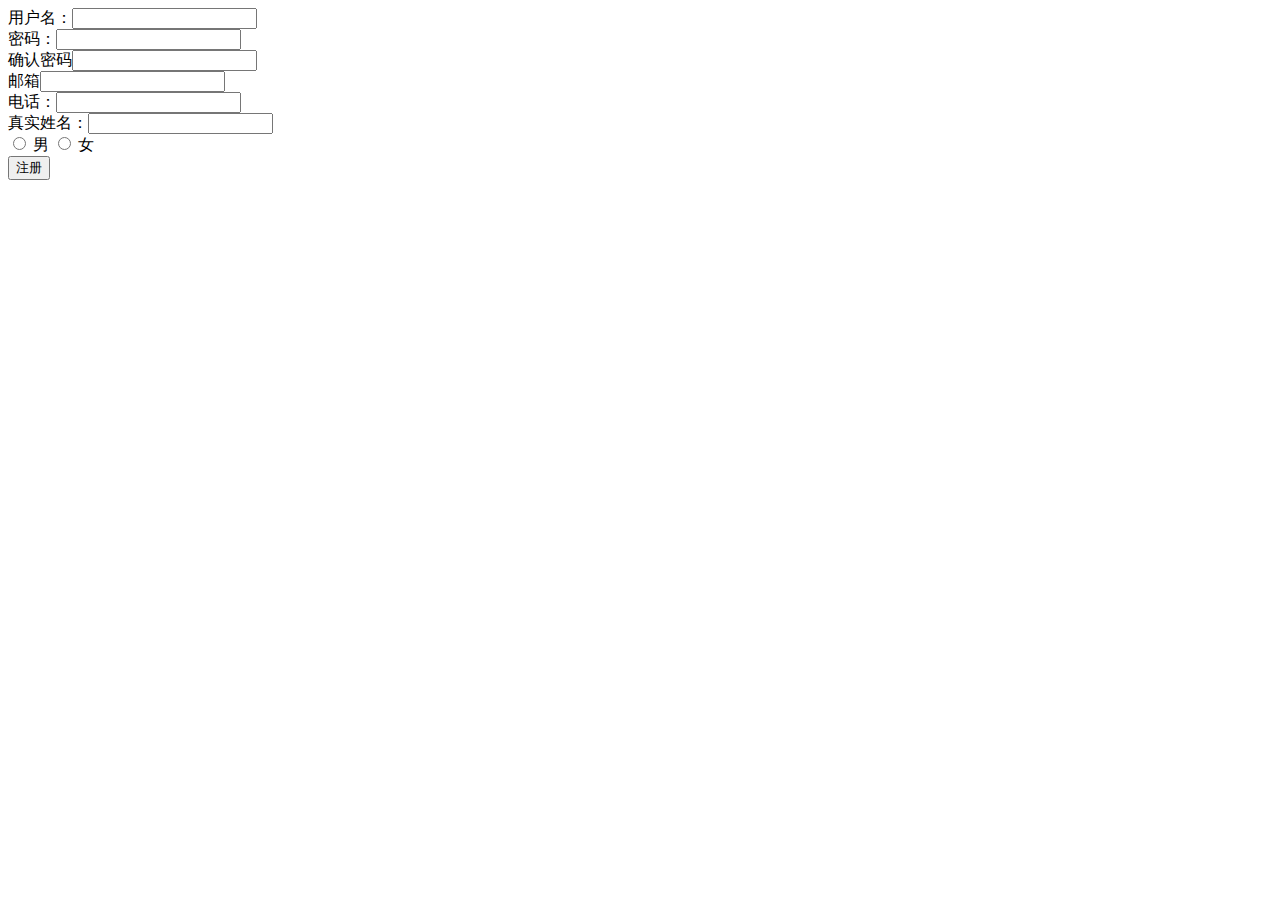
<file: public/reg.html>
<!DOCTYPE html>
<html lang="en">
<head>
    <meta charset="UTF-8">
    <meta name="viewport" content="width=device-width, initial-scale=1.0">
    <meta http-equiv="X-UA-Compatible" content="ie=edge">
    <title>Document</title>
    <script>
        var bool1=false;
        var bool2=false;
        function reg(){
            if(bool1&&bool2){
                var $uname=uname.value;
                var $upwd=upwd.value;
                var $email=email.value;
                var $phone=phone.value;
                var $user_name=user_name.value;
                var $gender="1";
                if(m.checked){
                    $gender="1";
                };
                if(m.checked){
                    $gender="0";
                };
                
                var xhr=new XMLHttpRequest();

                xhr.onreadystatechange=function(){
                    if(xhr.readyState==4&&xhr.status==200){
                        var result=xhr.responseText;
                        alert("chenggong");
                    };
                };
                

                xhr.open("post","/user/v1/reg",true);

                var formdata="&uname="+$uname+"&upwd="+$upwd+"&email="+$email+"&phone="+$phone+"&user_name="+$user_name+"&gender="+$gender;
                xhr.setRequestHeader("Content-Type","application/x-www-form-urlencoded");
                xhr.send(formdata);

            }else{
                alert("不能");
            };
        };
        function check(){
            var $uname=uname.value;
            var xhr=new XMLHttpRequest();
            xhr.onreadystatechange=function(){
                if(xhr.readyState==4&&xhr.status==200){
                    var result=xhr.responseText;
                    if(result==1){
                        d1.innerHTML="用户名已经被注册啦";
                    };
                    if(result==0){
                        d1.innerHTML="用户名可以使用";
                        bool1=true;
                    };
                };
            };
            xhr.open("get","/user/v1/check/"+$uname,true);
            xhr.send();
        };
        function show(){
            var $upwd=upwd.value;
            var $ipwd=ipwd.value;
            if($upwd===$ipwd){
                d2.innerHTML="OK";
                bool2=true;
            }else{
                d2.innerHTML="密码不一致";
            };
        };
    </script>
</head>
<body>
    <div>
        用户名：<input type="text" id="uname" onblur="check()" maxlength="16">
        <div id="d1"></div>
        密码：<input type="password" id="upwd" maxlength="18"><br>
        确认密码<input type="password" id="ipwd" onblur="show()" maxlength="18">
        <div id="d2"></div>
        邮箱<input type="text" id="email"><br>
        电话：<input type="text" id="phone"><br>
        真实姓名：<input type="text" id="user_name"><br>
        <input type="radio" name="sex" id="m">
        <label for="m">男</label>
        <input type="radio" name="sex" id="f">
        <label for="f">女</label>
        <br>
        <button onclick="reg()">注册</button>
    </div>
   
</body>
</html>
</file>
<file: wjyh/public/css/2.css>
/* 通用样式部分 */
*{margin: 0;padding: 0;font: 12px/1.5 tahoma, arial, \5b8b\4f53;}
a{
    text-decoration: none;
}
a:hover{
    text-decoration: underline;
}
ul{list-style: none;}
.clearfix::after{
    content: "";
    display: block;
    clear: both;
}


.img_hover{
    transition:0.2s linear;
}
.img_hover:hover{
    transform: translateX(-5px);
}





/* 顶部导航栏 */


.gn_head_nav{
    
    background-color: #f2f2f2;
    height: 29px;
    color: #999;
}
.w1190{
    width: 1190px;
    margin: 0 auto;
}
.gn_head_nav .w1190 p{
    height: 29px;line-height: 29px;
    float: left;
}
.gn_head_nav .w1190 p a{
    color: #999;
}
.gn_head_nav .w1190 p .pl15{
    padding-left:15px; 
}
.gn_head_nav .gn_fr{
    float: right;
}
.gn_head_nav .gn_fr ul li{
    float: left;
}
.gn_head_nav .gn_fr ul li:hover>a{
    color: #c40000;
}
.gn_head_nav .gn_fr ul li a{
    display: block;
    height: 29px;
    padding: 0 10px;
    line-height: 29px;
    color: #999;
}
.gn_head_nav .gn_fr ul li .down_drop{
    background: url(../images/drop_down_iconv.png)no-repeat right center;
    width: 60px;
}
.gn_head_nav .gn_fr ul li:hover ul{
    display: block;
}
.gn_head_nav .gn_fr ul li  ul{
    display: none;
    position: absolute;
    z-index: 10;
    border-top: 1px solid #c40000;
}
.gn_head_nav .gn_fr ul li  ul li{
    float: none;
    
}
.gn_head_nav .gn_fr .cart-pic{
    width: 17px;
    height: 17px;
    position: absolute;
    right: 10px;
    top: 6px;
    line-height: 17px;
    text-align: center;
    color: #fff;
    background: url(../images/icon_title_nav4.png) no-repeat 0 0;

}
.gn_head_nav .gn_fr .cart-pic_two{
    top:36px;
}
.gn_head_nav .gn_fr .myfl{
    width: 80px;
}
.gn_head_nav .gn_fr ul li  ul li a{
    background: #F5F5F5;
    color: #999;
}
.gn_head_nav .gn_fr ul li  ul li a:hover{
    color: #c40000;
}

.gn_head_nav .gn_fr ul .cart span{
    float: left;
}
.gn_head_nav .gn_fr ul li .cart_pic1{
    background: url(../images/icon_title1.png) no-repeat 0 0;
    display: block;
    width: 20px;
    height: 20px;
    margin-top: 5px;
}
.gn_head_nav .gn_fr ul .cart span a{
    color: #c40000;
    padding: 0;
}
.gn_head_nav .gn_fr ul li .cart_pic2{
    background: url(../images/icon_title2.png) no-repeat 0 0;
    display: block;
    width: 17px;
    height: 17px;
    margin-top: 5px;
    color: #fff;
    text-align: center;
}













/* 商标部分 */


.logo-mid{
    padding: 15px 0;
}
.gn_wjlogo{
    width: 130px;
    margin-left: 10px;
    float: left;
}

.gn_wjSlogan{
    float: left;
    margin-left: 20px;
    height: 54px;
    width: 190px;
    line-height: 54px;
}
.gn_buycar{
    float: right;
    margin: 15px 0 0 125px;
    width: 150px;
}
.gn_buycar p{
    text-align: center;
    margin-left: -95px;
    margin-top: -10px;
}
.gn_search_qumall{
    float: right;
    position: relative;
    padding-left: 55px;
    top:4px;
}
.gn_i-search{
    position: relative;
    width: 494px;
    height: 30px;
    border: 3px solid #c40000;
}
input#search_ipt{
    border: 0;
    margin: 0;
    width: 400px;
    background-color: transparent;
    padding: 2px 0 0 10px;
    position: absolute;
    color: #000;
    font-size: 100%;
    outline: none;
    line-height: 28px;
}
.gn_i-search button{
    background-color: #c40000;
    text-align: center;
    color: #fff;
    height: 30px;
    width: 78px;
    border: none;
    float: right;
    font: normal 16px/30px microsoft Yahei;
}
.gn_hotkeywords{
    padding-top: 8px;
    height: 20px;
    color: #999;
}
.gn_hotkeywords li{
    float: left;
    padding: 0 9px;
}
.gn_hotkeywords span{
    display: block;
    float: left;
}
.gn_hotkeywords li a{
    color: #999;
}
.gn_hotkeywords ul .hot-products a{
    color: #c40000;
}





























/* 轮播图上方的导航 */



#gn_navbg{
    background-color: #c40000;
    width: 100%;
    min-width: 1190px;
    position: relative;
}
.all_products{
    height: 40px;
    line-height: 40px;
    position: relative;
    width: 1190px;
}
#gn_navbg .all_products{
    float: left;
    width: 180px;
    height: 40px;
    padding: 0 0 0 20px;
}
#gn_navbg .all_products a{
    color: #fff;
    font-size: 16px;
    font-family: 'Microsoft Yahei';
}

.gn_nav li{
    float: left;
    padding-right: 15px;
    
    position: relative;
}
.gn_nav li a{
    font-size: 14px;
    color: #fff;
    text-align: center;
    padding: 0 25px;
    display: block;
    height: 40px;
    line-height: 40px;
    font-weight: bold;
}
.gn_nav li .nav_first{
    background-color: #db2020;
}
.gn_nav li a:hover{
    background-color: #db2020;
}
.head_icon{
    position: absolute;
    right: 20px;
    width: 20px;
    height: 20px;
}
#nav{
    width: 200px;
    position: absolute;
    background: #fff;
    opacity: 0.95;  
    z-index: 10001;
}
#nav .mod_cate_hd{
    height: 40px;
    line-height: 40px;
    font-size: 16px;
    color: #fff;
    text-indent: 7px;
    background-color: #c40000;
    
}
#nav .mod_cate_hd h2{
    line-height: 40px;
    padding-left:15px;
    font-size: 16px;
    font-family: "Microsoft Yahei";
}

#nav>ul>li h2 a{
    color: #62615f;
    padding-right: 5px;
    font-size: 14px;
    font-family: "Microsoft Yahei";
}
#nav>ul>li{
    height: 25px;
    padding: 10px 10px 10px 35px;
}
#nav>ul>li span{
    float: left;
    background: url(../images/icon_totle.png);
    width: 17px;
    height: 17px;
    margin-top:3px; 
    padding-right:10px; 
}
#nav li .nav_icon1{
    background-position:  -23px -154px;
}
#nav li .nav_icon2{
    background-position:  -23px -180px;
}
#nav li .nav_icon3{
    background-position:  -23px -203px;
}
#nav li .nav_icon4{
    background-position:  -23px -232px;
}
#nav li .nav_icon5{
    background-position:  -23px -256px;
}
#nav li .nav_icon6{
    background-position:  -53px -23px;
}
#nav li .nav_icon7{
    background-position:  -170px -23px;
}
#nav li .nav_icon8{
    background-position:  -78px -23px;
}
#nav li .nav_icon9{
    background-position:  -107px -23px;
}


#nav li:hover .nav_icon1{
    background-position:  3px -154px;
}
#nav li:hover .nav_icon2{
    background-position:  3px -180px;
}
#nav li:hover .nav_icon3{
    background-position:  3px -203px;
}
#nav li:hover .nav_icon4{
    background-position:  3px -232px;
}
#nav li:hover .nav_icon5{
    background-position:  3px -256px;
}
#nav li:hover .nav_icon6{
    background-position:  -53px 0px;
}
#nav li:hover .nav_icon7{
    background-position:  -170px 0px;
}
#nav li:hover .nav_icon8{
    background-position:  -78px 0px;
}
#nav li:hover .nav_icon9{
    background-position:  -107px 0px;
}

#nav li>div>.gn-btlfin{
    padding: 5px 0;
}
#nav li>div>.gn-btlfin .gn-btlfirst{
    width: 725px;
    height: 25px;
    border-bottom:1px dashed #cbcbcb;
    overflow: hidden;
}
#nav li>div>.gn-btlfin>div h3{
    color: #c40000;
    font-weight: 700;
    float: left;
    font-size: 12px;
    line-height: 25px;
}
#nav li>div>.gn-btlfin>div h4{
    float: right;
    line-height: 25px;
}
#nav li>div>.gn-btlfin>div h4 a{
    color: #000;
}
#nav li>div>.gn-btlfin>div a{
    color: #888;
}
#nav li>div>.gn-btlfin .gn-btlsecond ul{
    width: 725px;
}
#nav li>div>.gn-btlfin .gn-btlsecond li{
    background: none;
   float: left;
   padding: 0 8px;
   margin-left:1px; 
}
#nav li>div>.gn-btlfin .gn-btlsecond li a:hover{
    color: #cc0000
}




#nav li:hover{
    background: #db2020 url(../images/icon_right.png) no-repeat 160px 17px;
    
}
#nav li:hover a{
    color: #fff;
}
#nav li>div{
    display: none;
    width: 800px;
    height: 450px;
    position: absolute;
    background: #fff;
    left: 200px;
    top:40px;
    padding: 0 15px;
    overflow-y: scroll;
    overflow-x: hidden;
}

#nav li:hover div{
    display: block;
}





/* 轮播图区域 */


#gn_banner{
    height: 450px;
    width: 100%;
    background-color: #4bbffc;
    position: relative;
    
}
#gn_banner .small-banner{
    width: 190px;
    height: 450px;
    float: left;
    opacity: 0.9;
}
#gn_banner .banner-md .banner-img{
    float: left;
    width: 810px;
}
#gn_banner .small-banner img{
    height: 225px;
    width: 190px;
    vertical-align: top;
}
#gn_banner .banner-md{
    width: 1000px;
    margin: 0 auto;
    position: relative;
    left:95px;
    
}
#gn_banner .small-banner #img_border{
    height: 0;
    border-top: 1px dotted #eee;
    display: block;
    line-height: 0;
}



















/* 中部内容区域 */
#gn_main{
    background-color: #f5f5f5;
}
/* 中上部广告部分 */

.gift-pack{
    padding-top:30px ;
}
.gift-pack>div{
    float: left;
}


.gift-pack-left h1{
    height: 38px;
    padding-left: 15px;
    font-size: 16px;
    line-height: 38px;
    color: #333;
    font-weight: 400;
    position: relative;
}
.gift-pack-left h1::before{
    content: "";
    display: block;
    position: absolute;
    top:9px;
    left: 0;
    width: 5px;
    height: 18px;
    background-color: #f53318;
}
.gift-pack-left div,.gift-pack-right .gift-pack-right-bottom{
    border-top:1px solid #f53318; 
}
.gift-pack-right .gift-pack-right-bottom{
    position: relative;
    width: 595px;
    height: 249px;
    border-bottom: 1px solid #ccc;
}
.gift-pack-right ul li{
    float: left;
    position: relative;
}
.gift-pack-right ul li a{
    color: #333;
    display: inline-block;
    font-size: 16px;
    line-height: 38px;
    font-weight: 400;
    width: 125px;
    text-align: center;
}
.gift-pack-right ul li .gift-first{
    background-color: rgb(215, 22, 53);
    color: #fff;
}
.gift-pack-right ul li::after{
    content: "";
    display: block;
    width: 1px;
    height: 16px;
    position: absolute;
    top: 11px;
    left: 0;
    background-color: #ccc;
}
.gift-pack-right-parent{
    position: relative;
}
.gift-pack-right .gift-pack-right-parent .gift-right-img{
    position: relative;
    left: 548px;
    top: -40px;
    width: 50px;
    height: 39px;
}

.gift-pack-right .gift-bottom-inner{
    height: 250px;
    width: 199px;
    box-sizing: border-box;
    border-right: 1px solid #ccc;
    padding-top: 25px;
    padding-left: 30px;
    position: relative;
    margin-right: 0;
    background-color: #fff;
}
.gift-pack-right .gift-bottom-inner-last{
    border-right: 0;
    left: 398px;
    top:-500px;
}
.gift-pack-right .gift-bottom-inner img{
    width: 140px;
    height: 140px;
    
}
.gift-bottom-inner-middle{
    left: 199px;
    top:-250px;
}
.gift-bottom-inner h3{
    font-weight: 400;
    font-size: 14px;
    line-height: 18px;
    color: #333;
    top:175px;
    left: 30px;
    width: 140px;
    display: block;
    position: absolute;
}
.gift-bottom-inner p{
    position: absolute;
    left: 30px;
    top:207px;
    font-size: 14px;
    color: #d2220a;

}
.gift-bottom-inner p span{
    color: #999;
    text-decoration: line-through;
    margin-left: 3px;
}







/* 中部广告部分 */
.floor-top{
    padding: 30px 0;
}
.floor_top_info{
    background-color: #fff;
}
.gn_f1_left{
    float: left;
    margin-right: 4px;
}
.gn_center{
    float: left;
    width: 401px;
    height: 322px;
    overflow: hidden;
}
.gn_center ul li{
    float: left;
    height: 160px;
    margin:0 4px 4px 0;
}
.gn_center ul .gn_center-second{
    margin-right: 0;
}
.gn_center ul .gn_center-third{
    margin-bottom:0; 
}
.gn_center ul .gn_center-last{
    margin: 0;
}
.gn_fr{
    float: right;
}
.gn_fr dt{
    height: 40px;
    width: 191px;
    line-height: 30px;
    background-color: #e1e0e0;
}
.gn_fr .wjyh-info{
    color: #666;
    font-weight: 800;
    font-family: 宋体;
    display: inline-block;
    line-height: 40px;
    width: 60px;
    height: 40px;
    text-align: center;
}
.wjyh-info.gonggao{
    background-color: #666;
    color: #fff;
    
}
.wjyh-info.zixun,.wjyh-info.gonggao{
    font-size: 14px;
}
.wjyh-info.info-more{
    display: inline-block;
    height: 40px;
    width: 60px;
    font-size: 12px;
    color: #000;
    font-weight: normal;
}
.gn_fr dl dd a{
    display: block;
    width: 175px;
    padding: 0 8px;
    overflow: hidden;
    height: 40px;
   border-bottom: 1px solid #eaeaea;
    color: #9d9b9b;
box-sizing: border-box;
}
.gn_fr dl dd a:hover{
    text-decoration: none;
    color: #b40000;
}
.gn_fr dl dd a span{
    width: 100px;
    display: block; 
    line-height: 40px;
    height: 40px;
    white-space: nowrap;
    
}

/* 广告区域的最下面一张图片 */

.ad img{
    width: 1190px;
    height: 90px;
}
.ad {
    margin-bottom: 30px;
}




/* 地层部分的重复楼层 */
#gn_main .floor1{
    background-color: #fff;
    margin-bottom: 30px;
    height: 422px;
}
#gn_main .floor1>div{
    height: 422px;
    float: left;
}
#gn_main .floor1 .fl_left{
    width: 192px;
    margin-right: 1px;
}
#gn_main .floor1 .fl_middle{
    width: 400px;
}
#gn_main .floor1 .fl_right{
    width: 199px;
    background-color: #fff;
}
.floor1 .fl_left_top{
    height: 80px;;
}
#gn_main .floor1 .fl_left ul{
    padding: 9px 0;
}
#gn_main .floor1 .fl_left ul li{
    padding-left: 35px;
    height: 28px;
    line-height: 28px;
}
#gn_main .floor1 .fl_left ul li a{
    color: #333;
    margin-right: 20px;
    font-weight: 700;
    display: inline-block;
    width: 55px;
}

#gn_main .floor1 .fl_right a .index-a{
    width: 198px;
    height: 54px;
}
#gn_main .floor1 .fl_right a .index-a h2,#gn_main .floor1 .fl_right a .index-a p{
    text-align: center;
    color: #4c4948;
}
#gn_main .floor1 .fl_right a .index-a h2{
   font-weight: 700;
}
#gn_main .floor1 .fl_right a:hover{
    text-decoration: none;
}
#gn_main .floor1 .fl_right .in-image{
    height: 200px;
}
#gn_main .floor1 .fl_right .in-image_bottom{
    height: 112px;
}










/* 内容区域七层相同的下面的最底部 */
.bootom-bg{
    width: 100%;
    background-color: #fff;
    padding-top: 20px;
}
.bootom-bg h1{
    height: 23px;
    width: 218px;
    background: url(../images/hot-brand.png) no-repeat 0 center;
}
.floor-bottom{
    width: 100%;
    height: 243px;
    margin-top: 15px;
    background-color: #fff;
}
.floor-bottom .floor_center ul{
    width: 1185px;
    border-top: 1px solid #f5f5f5;
    border-left: 1px solid #f5f5f5;

}
.floor-bottom .floor_center ul li{
    width: 147px;
    height: 80px;
    float: left;
    text-align: center;
    border-right: 1px solid #f5f5f5;
    border-bottom: 1px solid #f5f5f5;
}
.floor-bottom .floor_center ul li img{
    margin-top: 17px;
}















/* 底部 */
#gn_bottom{
    width: 100%;
    margin-top: 20px;
}
.gn_bpart1{
    min-width: 1190px;
    padding-top: 20px;
}
.wjyh_footer{
    width: 1190px;
    min-height: 170px;
    margin: 0 auto;
}
.gn_link_in{
    text-align: left;
    width: 1100px;
    margin-left: 71px;
}

.gn_link_in li{
    float:left;
    width: 100px;
    height: 30px;
    text-align: center;
    line-height: 30px;

}
.gn_link_in li:first-child{
    background-color: #999;
    color: #fff;
}
.gn_link_in .patener{
    margin-top: 20px;
}
.gn_footer_feature{
    background: url(../images/feature.png) no-repeat top center;
    width: 100%;
    height: 100px;
    margin-top: 20px;
}
.gn_underline{
    height: 1px;
    border-top:1px solid #d9d9d9; 
}
.gn_footer_info{
    background: #FAFAFA;
    margin-bottom: 70px;
    padding-left: 50px;

}
.info_colum{
    float: left;
    width: 140px;
    padding: 20px 0 20px 12px;
}
.info_colum h4{
    color:#6e6e6e;
    margin-bottom: 10px;
    font: 20px 'Microsoft YaHei';
}
.info_colum li{
    height: 20px;
}
.info_colum li a{
    
    color: #333;
    font-size: 12px;
    
}
.r-area{
    margin-top: 20px;
}
.gn_footer_black{
    width: 100%;
    height: 38px;
    background: #c80928;
    color: #fff;
    font: 12px 'Microsoft YaHei';
    text-align: center;
    min-width: 1190px;
}
.gn_footer_black a{
    color: #fff;
    margin: 0 10px;
    line-height: 38px;
}
.gn_bpart2{
    padding-top: 20px;
    background-color: #f5f5f5;
}
#gn_bottom .gn_bpart2 .all_foot1{
    text-align: center;
    line-height: 25px;
    color: #999;
}
#gn_bottom .gn_bpart2 .all_foot1 a{
    color: #000;
}
#gn_bottom .gn_bpart2 .all_foot1 img{
    position: relative;
    top: 4px;
}
#gn_bottom .gn_bpart2 .all_foot2{
    margin: 10px 0 10px;
    text-align: center;
}
#gn_bottom .gn_bpart2 .all_foot2 img{
    height: 36px;
    width: 100px;
}









/* 购物车 */
.shopping_card{
    height: 949px;
    width: 35px;
    position: fixed;
    right: 0;
    background-color: #000;
    top: 0px;
}
.shopping_card-text{
    position: absolute;
    top:120px;
    color: #fff;
    width: 20px;
    left: 7.5px;
}
.shopping_card-number{
    position: absolute;
    top:180px;
    color: #fff;
    width: 10px;
    left: 11px;
}
</file>
<file: public/css/1.css>
#header{
    
    width: 100%;
}
#header-inner{
    margin: 0 auto;
    
    width: 990px;
    height: 80px;
}
#header #header-inner .logo{
    
    width: 940px;
    height: 58px;
    margin: 0 50px;
    padding: 22px 0 0;
}
#header .logo span {
    position: relative;
    top: -25px;
    font-size: 20px;
    font-family: 微软雅黑;
    left: 10px;
}
#header .logo img {
    
    position: relative;
    top: -10px;
}
.new-login-body{
    background-color: #e50048;
    width: 100%;
    height: 466px;
}
.new-login-body .clearfix{
    width: 1100px;
    height: 404px;
    padding: 36px 0 26px;
    margin: 0 auto;
}
.new-login-body .clearfix .pic img{
    margin: 10px 30px 0 0;
}
.new-login-body .clearfix #page2,.new-login-body .clearfix .pic{
    float: left;
    
}
.new-login-body .clearfix #page2{
    width: 439px;
    height: 377px;
}
.new-login-body .clearfix #page2 .new-login-box {
    margin-top: 10px;
    padding: 38px 37px 0;
    background-color: #fff;
}
#clear{
    clear: both;
}
#page2 li{
    float: left;
    list-style: none;
    height: 33px;
    line-height: 6px;
    font: 20px 微软雅黑;
    position: relative;
    left:55px;  
    color: #AEAEAE; 
    display: list-item;
    
}
#page2 .onlogintab,#page2 .logintab{
    font-weight: 700;
    left: 0;
}
#page2 .onlogintab{
    color: #E9242B;
}
#page2 .logintab{
    left:88px;  
}
#page2 ul{
    width: 365px;
}
#page2 #uname,#page2 #upwd{
    border:1px solid #a3a3a3;
    height: 48px;
    width: 313px;
    border-radius: 6px;
    padding-left: 50px;
    margin-top: 10px;
}
#page2 #upwd{
    margin-top: 20px;
}
#page2 .line-row{
    margin-top: 10px;
    font-size: 13px;
    height: 19px;

}
a{
    text-decoration: none;
}
#page2 .line-row a{
    color: #3399ff;
}
#page2 .line-row .r-login-a{
    float: right;
    color: #333;
}
#page2 .line-row .r-login-a span{
    color: #3399ff;
}
#page2 .tj-btns-login{
    width: 100%;
    height: 49px;
    line-height: 19px;
    color: #fff;
    background: #c40001;
    font-size: 20px;
    font-weight: 400;
    border:none;
    margin: 15px 0;
    
}
#page2 .new-login-box p{
    font-weight: 600;
    font-size: 12px;
}
#page2 .new-login-box .links{
    padding-top: 10px;
    color:#666;
    
}
#page2 .new-login-box .links a{
    color:#666;
    display: block;
    float: left;
    height: 23px;
    line-height: 20px;
    padding-left: 20px;
    margin-right: 10px;
    font-size: 12px;
}
#page2 .new-login-box .b-area{
    height: 28px;
    padding-bottom: 30px;
}
</file>
